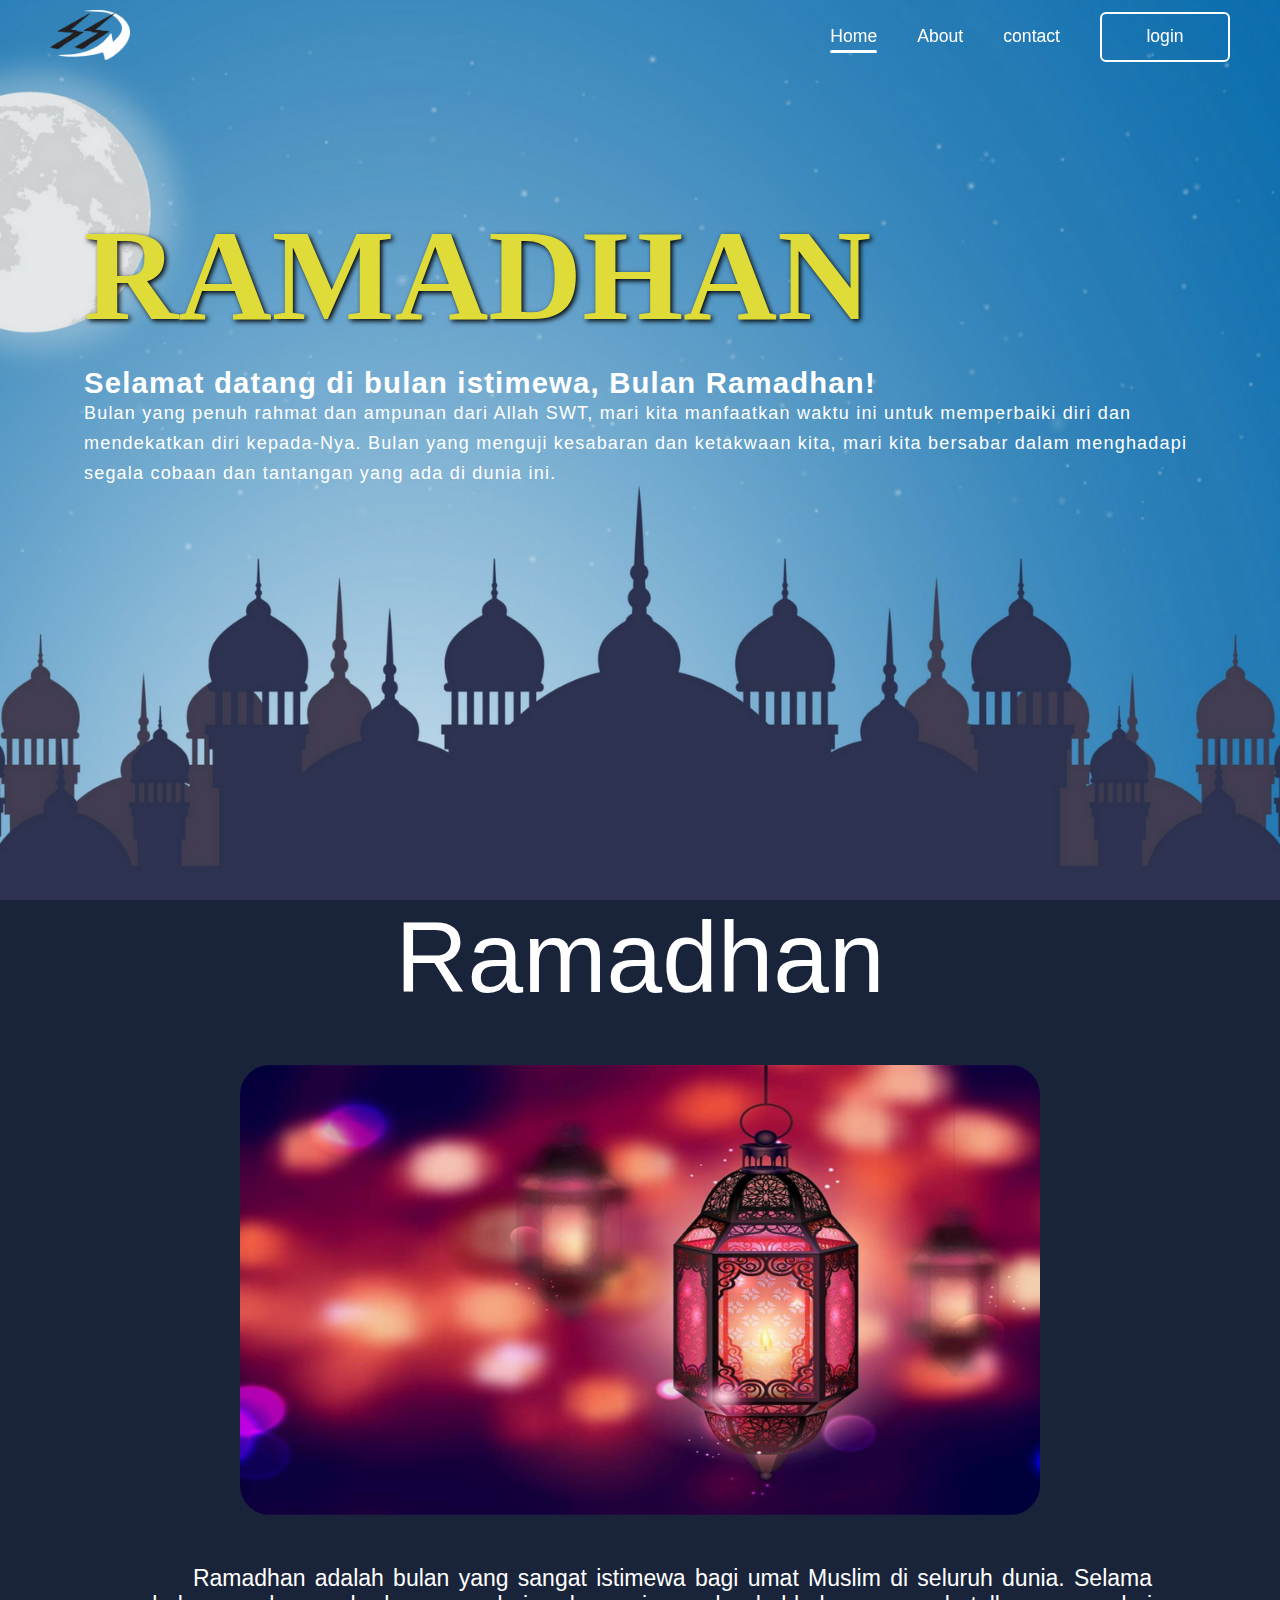
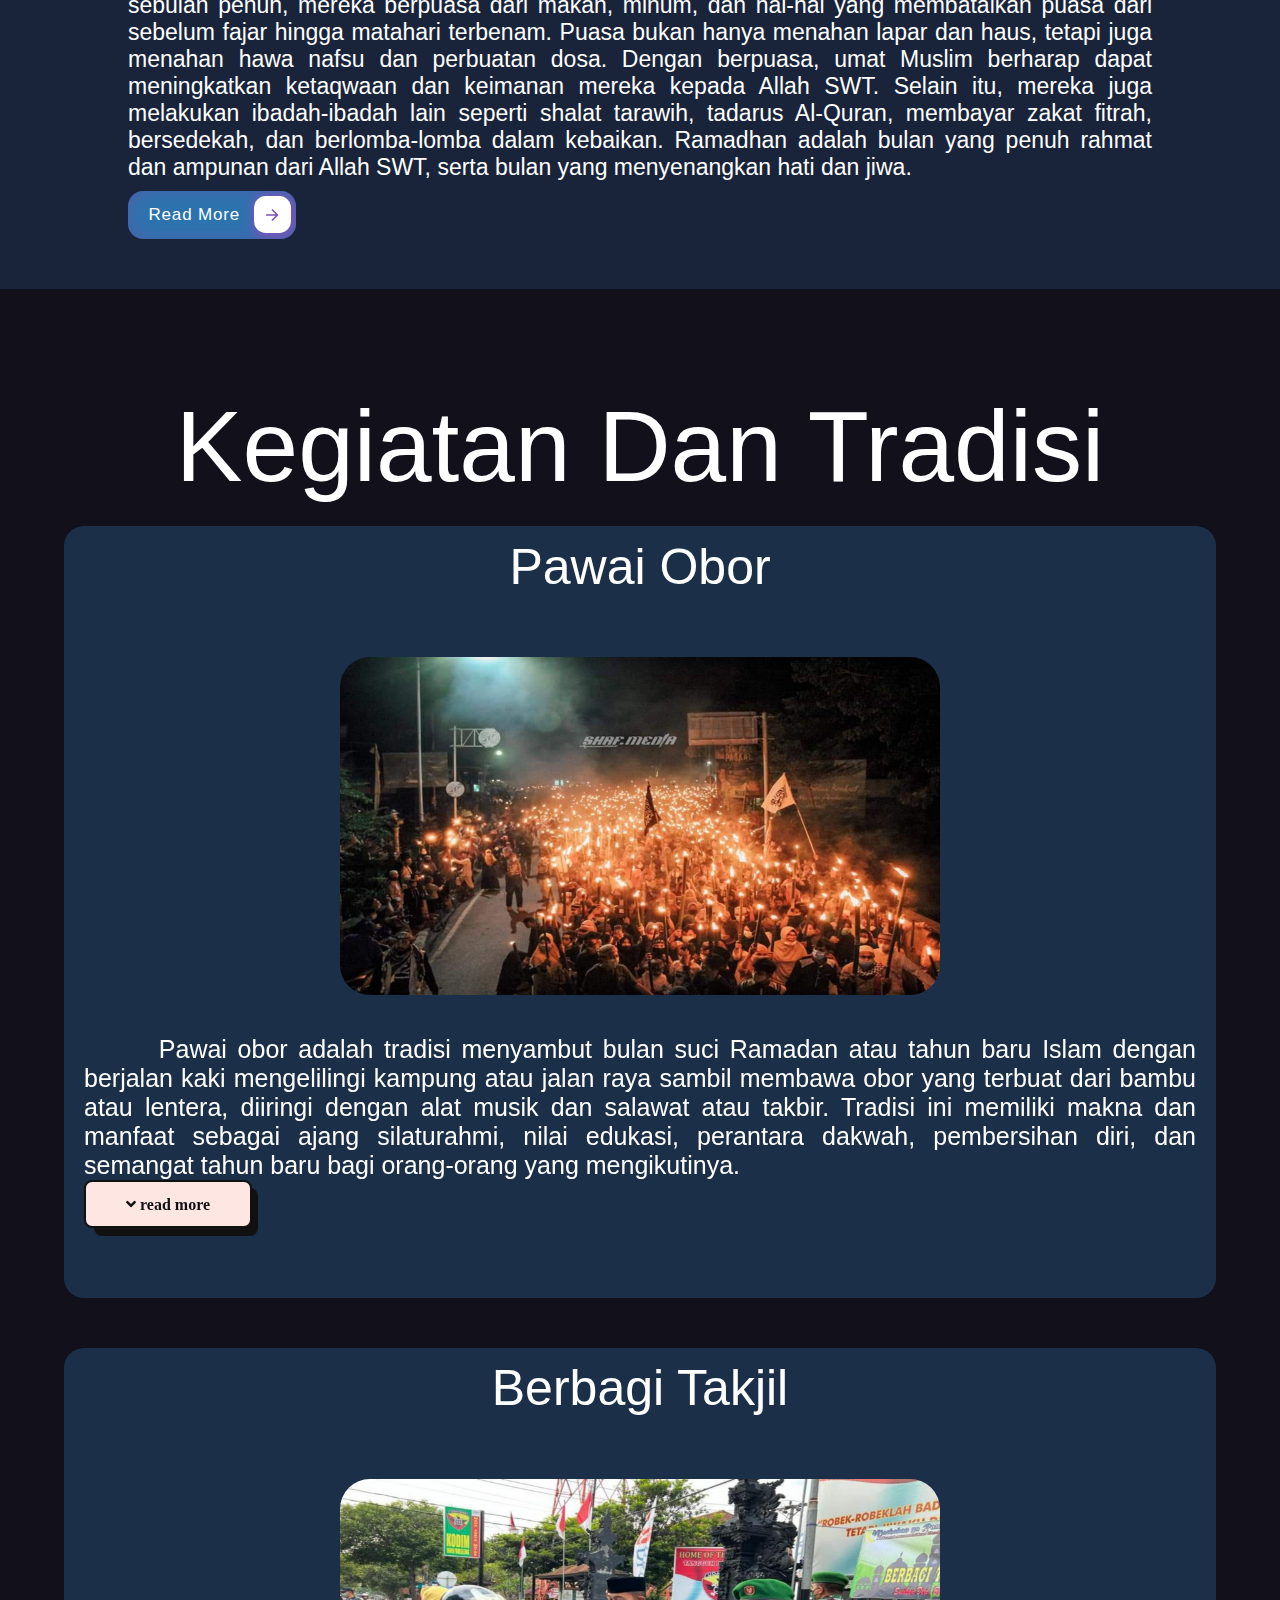
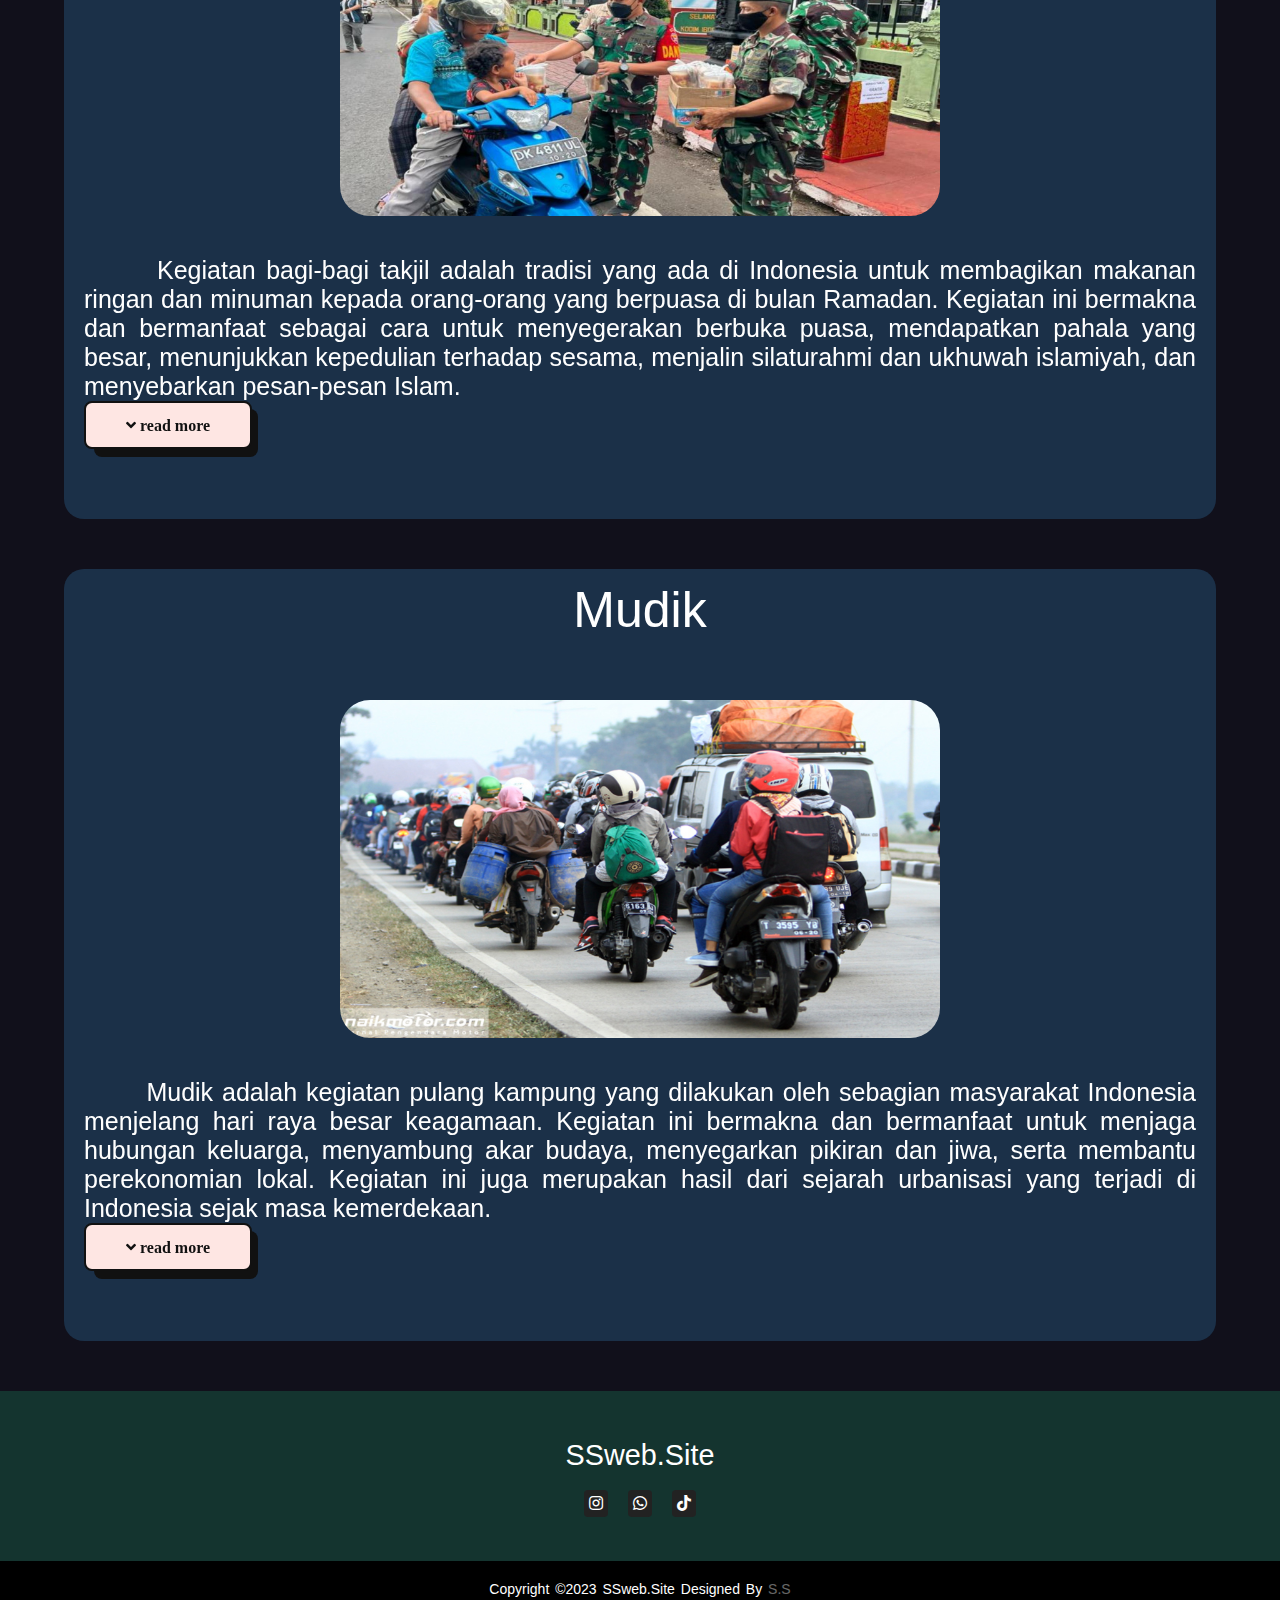
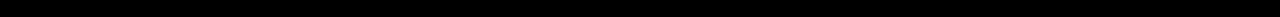
<file: index.html>
<!DOCTYPE html>
<html lang="en">
<head>
  <meta charset="UTF-8">
  <meta http-equiv="X-UA-Compatible" content="IE=edge">
  <meta name="viewport" content="width=device-width, initial-scale=1.0">
  <title>Ramadhan - SSweb</title>
  <link rel="icon" href="asset/image/logo2.ico">
  <!-- <link rel="stylesheet" href="asset/home.css"> -->
  <link rel="stylesheet" href="asset/home copy.css">
  <link rel="stylesheet" href="asset/template.css">
  <link rel="stylesheet" href="asset/nav.css">
  <link rel="stylesheet" href="asset/footer.css">
  <link rel="stylesheet" href="https://cdnjs.cloudflare.com/ajax/libs/font-awesome/5.15.2/css/all.min.css">
  <!-- <script src="asset/js/home.js"></script> -->
</head>
<body>
  <div class="bgimage"> 
    <header class="">
      <div class="logo">
        <img src="asset/image/LOGO SS.png" alt="LogoSSCompany">
      </div>
      <div class="burger">
        <div class="line"></div>
        <div class="line"></div>
        <div class="line"></div>
      </div>
      <nav class="navigation">
        <ul>
          <li>
            <a href="index.html" class="active">Home</a>
          </li>
          <li>
            <a href="about-ramadhan.html">About</a>
          </li>
          <li>
            <a href="contact.html">contact</a>
          </li>
          <li>
            <button class="login" onClick="location.href='login.html'">login</button>
          </li>
        </ul>
      </nav>
    </header>
    <div class="conten">
      <div class="judul" id="home"><h1>RAMADHAN</h1></div>
      <br>
      <div class="penjelasan">
        <h3>Selamat datang di bulan istimewa, Bulan Ramadhan! </h3>
        <p>
          Bulan yang penuh rahmat dan ampunan dari Allah SWT, mari kita manfaatkan waktu ini untuk memperbaiki diri dan mendekatkan diri kepada-Nya.  Bulan yang menguji kesabaran dan ketakwaan kita, mari kita bersabar dalam menghadapi segala cobaan dan tantangan yang ada di dunia ini.
        </p>
      </div>
    </div>
  </div>

  
  
  <div class="body">
    <div class="contener1">
      <div class="judul">Ramadhan</div>
      <div class="isi">
        <div class="bahas">
          <p>
            &nbsp;&nbsp;&nbsp;&nbsp;&nbsp;&nbsp; Ramadhan adalah bulan yang sangat istimewa bagi umat Muslim di seluruh dunia. Selama sebulan penuh, mereka berpuasa dari makan, minum, dan hal-hal yang membatalkan puasa dari sebelum fajar hingga matahari terbenam. Puasa bukan hanya menahan lapar dan haus, tetapi juga menahan hawa nafsu dan perbuatan dosa. Dengan berpuasa, umat Muslim berharap dapat meningkatkan ketaqwaan dan keimanan mereka kepada Allah SWT. Selain itu, mereka juga melakukan ibadah-ibadah lain seperti shalat tarawih, tadarus Al-Quran, membayar zakat fitrah, bersedekah, dan berlomba-lomba dalam kebaikan. Ramadhan adalah bulan yang penuh rahmat dan ampunan dari Allah SWT, serta bulan yang menyenangkan hati dan jiwa.
            <br>
          </p>
          <a href="about-ramadhan.html">
            <button class="cssbuttons-io-button"> Read More
              <div class="icon">
                <svg xmlns="http://www.w3.org/2000/svg" viewBox="0 0 24 24" width="24" height="24"><path fill="none" d="M0 0h24v24H0z"></path><path fill="currentColor" d="M16.172 11l-5.364-5.364 1.414-1.414L20 12l-7.778 7.778-1.414-1.414L16.172 13H4v-2z"></path></svg>
              </div>
            </button>
          </a>
        </div>
        <img src="asset/image/ramadan1.jpg" alt="ramadhan">
      </div>
      <div class="isi-hp">
        <img src="asset/image/ramadan1.jpg" alt="ramadhan">
        <div class="bahas">
          <p>
            &nbsp;&nbsp;&nbsp;&nbsp;&nbsp;&nbsp; Ramadhan adalah bulan yang sangat istimewa bagi umat Muslim di seluruh dunia. Selama sebulan penuh, mereka berpuasa dari makan, minum, dan hal-hal yang membatalkan puasa dari sebelum fajar hingga matahari terbenam. Puasa bukan hanya menahan lapar dan haus, tetapi juga menahan hawa nafsu dan perbuatan dosa. Dengan berpuasa, umat Muslim berharap dapat meningkatkan ketaqwaan dan keimanan mereka kepada Allah SWT. Selain itu, mereka juga melakukan ibadah-ibadah lain seperti shalat tarawih, tadarus Al-Quran, membayar zakat fitrah, bersedekah, dan berlomba-lomba dalam kebaikan. Ramadhan adalah bulan yang penuh rahmat dan ampunan dari Allah SWT, serta bulan yang menyenangkan hati dan jiwa.
            <br >
          </p>
          <a href="about-ramadhan.html">
            <button class="cssbuttons-io-button"> Read More
              <div class="icon">
                <svg xmlns="http://www.w3.org/2000/svg" viewBox="0 0 24 24" width="24" height="24"><path fill="none" d="M0 0h24v24H0z"></path><path fill="currentColor" d="M16.172 11l-5.364-5.364 1.414-1.414L20 12l-7.778 7.778-1.414-1.414L16.172 13H4v-2z"></path></svg>
              </div>
            </button>
          </a>
        </div>
      </div>
    </div>
    <i id="place"></i>
    <div class="contener2" >
      <div class="judul"> Kegiatan Dan Tradisi</div>
      <div class="tm1">     
        <div class="judultm">Pawai Obor</div>
        <div class="bahas less">
          <img src="asset/image/obor1.jpg" alt="Eiffel-Tower">
          <div class="kata">
            <p> &nbsp;&nbsp;&nbsp;&nbsp;&nbsp;&nbsp; Pawai obor adalah tradisi menyambut bulan suci Ramadan atau tahun baru Islam dengan berjalan kaki mengelilingi kampung atau jalan raya sambil membawa obor yang terbuat dari bambu atau lentera, diiringi dengan alat musik dan salawat atau takbir. Tradisi ini memiliki makna dan manfaat sebagai ajang silaturahmi, nilai edukasi, perantara dakwah, pembersihan diri, dan semangat tahun baru bagi orang-orang yang mengikutinya.
            </p>
            <button class="readmore fas fa-angle-down  button-56 "> read more</button>
            <!-- <button class="readless fas fa-angle-up  button-56 "> read less</button> -->
          </div>
        </div>
        <div class="bahas kata-more">
          <img src="asset/image/obor1.jpg" alt="Eiffel-Tower">
          <div class="kata">
            <p>  
              &nbsp;&nbsp;&nbsp;&nbsp;&nbsp; Pawai obor adalah salah satu tradisi yang ada di Indonesia untuk menyambut bulan suci Ramadan atau tahun baru Islam. Tradisi ini sudah ada sejak zaman dahulu dan masih terus dilestarikan hingga sekarang. Pawai obor biasanya dilakukan oleh sekelompok orang yang berjalan kaki mengelilingi kampung atau jalan raya sambil membawa obor yang terbuat dari bambu atau lentera. Obor tersebut dianggap sebagai simbol cahaya yang menerangi jalan dan membersihkan hati dari dosa dan noda.
            </p>
            <p>
              &nbsp;&nbsp;&nbsp;&nbsp;&nbsp; Pawai obor juga diiringi dengan alat musik seperti gendang atau rebana dan salawat atau takbir sebagai ungkapan rasa syukur dan kegembiraan. Salawat adalah pujian kepada Nabi Muhammad SAW, sedangkan takbir adalah pengakuan bahwa Allah SWT adalah Tuhan yang Maha Besar. Dengan mengucapkan salawat dan takbir, orang-orang dapat mendekatkan diri kepada Allah SWT dan Nabi Muhammad SAW serta memohon keberkahan dan ampunan-Nya.
            </p>
            <p>
              &nbsp;&nbsp;&nbsp;&nbsp;&nbsp; Pawai obor memiliki banyak makna dan manfaat bagi orang-orang yang mengikutinya. Salah satunya adalah sebagai ajang silaturahmi, dimana banyak orang dalam satu kampung, kampung ke kampung, atau kampung ke kota dapat bertemu dan bersilaturahmi dalam agenda tersebut. Silaturahmi adalah menjalin hubungan baik dengan sesama manusia, terutama dengan keluarga, tetangga, saudara seiman, dan seluruh makhluk. Dengan bersilaturahmi, orang-orang dapat saling mengenal, menghormati, membantu, dan menyayangi satu sama lain.
            </p>
            <p>
              &nbsp;&nbsp;&nbsp;&nbsp;&nbsp; Selain itu, pawai obor juga memiliki nilai edukasi, terutama bagi anak-anak. Dengan mengikuti pawai obor, anak-anak dapat belajar tentang Islam dan tradisinya yang indah. Mereka dapat melihat bagaimana orang-orang beribadah kepada Allah SWT dengan cara yang menyenangkan dan menarik. Mereka juga dapat mendengar ceramah atau pengajian dari para ulama atau ustadz yang memberikan ilmu agama dan motivasi. Dengan demikian, anak-anak dapat meningkatkan pengetahuan dan ketaqwaan mereka kepada Allah SWT.
            </p>
            <p>
              &nbsp;&nbsp;&nbsp;&nbsp;&nbsp; Terakhir, pawai obor juga menumbuhkan semangat tahun baru bagi orang-orang yang mengikutinya. Dengan menyambut bulan suci Ramadan atau tahun baru Islam dengan penuh antusiasme dan harapan, orang-orang dapat merasakan momen pergantian tahun yang spesial. Mereka dapat bersyukur atas nikmat-nikmat yang Allah SWT berikan kepada mereka di tahun sebelumnya dan berdoa agar kehidupan mereka akan semakin baik di tahun mendatang. Mereka juga dapat memperbaiki diri dari segala kesalahan dan kekurangan yang mereka lakukan di tahun sebelumnya dan berusaha untuk menjadi lebih baik di tahun mendatang.
            </p>
            <button class="readless fas fa-angle-up  button-56 "> read less</button>
          </div>
        </div>
      </div>
      <div class="tm1">     
        <div class="judultm">Berbagi Takjil</div>
        <div class="bahas less1 laptop">
          <div class="kata">
            <p> &nbsp;&nbsp;&nbsp;&nbsp;&nbsp;&nbsp; Kegiatan bagi-bagi takjil adalah tradisi yang ada di Indonesia untuk membagikan makanan ringan dan minuman kepada orang-orang yang berpuasa di bulan Ramadan. Kegiatan ini bermakna dan bermanfaat sebagai cara untuk menyegerakan berbuka puasa, mendapatkan pahala yang besar, menunjukkan kepedulian terhadap sesama, menjalin silaturahmi dan ukhuwah islamiyah, dan menyebarkan pesan-pesan Islam.
            </p>
            <button class="readmore1 fas fa-angle-down  button-56 "> read more</button>
            <!-- <button class="readless fas fa-angle-up  button-56 "> read less</button> -->
          </div>
          <img src="asset/image/takjil.jpg" alt="Eiffel-Tower">
        </div>
        <div class="bahas less3 hp">
          <img src="asset/image/takjil.jpg" alt="Eiffel-Tower">
          <div class="kata ">
            <p> &nbsp;&nbsp;&nbsp;&nbsp;&nbsp;&nbsp; Kegiatan bagi-bagi takjil adalah tradisi yang ada di Indonesia untuk membagikan makanan ringan dan minuman kepada orang-orang yang berpuasa di bulan Ramadan. Kegiatan ini bermakna dan bermanfaat sebagai cara untuk menyegerakan berbuka puasa, mendapatkan pahala yang besar, menunjukkan kepedulian terhadap sesama, menjalin silaturahmi dan ukhuwah islamiyah, dan menyebarkan pesan-pesan Islam.
            </p>
            <button class="readmore3 fas fa-angle-down  button-56 "> read more</button>
            <!-- <button class="readless fas fa-angle-up  button-56 "> read less</button> -->
          </div>
        </div>
        <div class="bahas kata-more1">
          <img src="asset/image/takjil.jpg" alt="Eiffel-Tower">
          <div class="kata">
            <p>  
              &nbsp;&nbsp;&nbsp;&nbsp;&nbsp; Kegiatan bagi-bagi takjil adalah salah satu tradisi yang ada di Indonesia untuk membagikan makanan ringan dan minuman kepada orang-orang yang berpuasa di bulan Ramadan. Kegiatan ini biasanya dilakukan di masjid, mushola, jalan raya, atau tempat-tempat lain yang ramai dikunjungi oleh orang-orang yang berpuasa. Kegiatan ini bermula dari arti kata takjil yang berarti mempercepat dalam berbuka puasa, sesuai dengan sunnah Rasulullah SAW yang menyegerakan berbuka puasa ketika adzan maghrib berkumandang.
            </p>
            <p>
              &nbsp;&nbsp;&nbsp;&nbsp;&nbsp; Kegiatan bagi-bagi takjil memiliki banyak makna dan manfaat bagi orang-orang yang melakukannya maupun yang menerimanya. Salah satu makna dan manfaatnya adalah mendapatkan pahala yang besar, sesuai dengan hadits Rasulullah SAW yang menyatakan bahwa barangsiapa memberi buka puasa bagi orang yang berpuasa, maka ia mendapatkan pahala seperti orang yang berpuasa, tanpa mengurangi pahala orang yang berpuasa sedikit pun. Hal ini menunjukkan bahwa Islam adalah agama yang menghargai dan menghormati orang-orang yang beribadah kepada Allah SWT.
            </p>
            <p>
              &nbsp;&nbsp;&nbsp;&nbsp;&nbsp; Selain itu, kegiatan bagi-bagi takjil juga menunjukkan kepedulian terhadap sesama, terutama kepada orang-orang yang kekurangan atau membutuhkan. Dengan membagikan takjil, orang-orang dapat menyalurkan rasa empati dan kasih sayang kepada sesama manusia, terlepas dari agama, suku, atau golongan mereka. Hal ini dapat membantu orang-orang yang berpuasa untuk merasakan kehangatan dan kenyamanan saat berbuka puasa. Hal ini juga dapat meringankan beban mereka yang tidak mampu untuk membeli makanan atau minuman untuk berbuka puasa.
            </p>
            <p>
              &nbsp;&nbsp;&nbsp;&nbsp;&nbsp; Selanjutnya, kegiatan bagi-bagi takjil juga menjalin silaturahmi dan ukhuwah islamiyah, yaitu hubungan baik antara sesama muslim. Dengan membagikan takjil, orang-orang dapat saling mengenal, menghormati, dan menyapa satu sama lain. Hal ini dapat meningkatkan rasa persaudaraan dan kebersamaan di antara umat Islam. Hal ini juga dapat menumbuhkan rasa toleransi dan kerukunan antara umat beragama. Dengan demikian, kegiatan bagi-bagi takjil dapat menjadi sarana untuk menyebarkan pesan-pesan Islam, yaitu ajaran-ajaran yang berasal dari Allah SWT dan Rasulullah SAW.
            </p>
            <button class="readless1 fas fa-angle-up  button-56  fas1"> read less</button>
          </div>
        </div>
      </div>
      <div class="tm1">     
        <div class="judultm">Mudik</div>
        <div class="bahas less2">
          <img src="asset/image/Mudik.jpg" alt="Eiffel-Tower">
          <div class="kata">
            <p> &nbsp;&nbsp;&nbsp;&nbsp;&nbsp;&nbsp; Mudik adalah kegiatan pulang kampung yang dilakukan oleh sebagian masyarakat Indonesia menjelang hari raya besar keagamaan. Kegiatan ini bermakna dan bermanfaat untuk menjaga hubungan keluarga, menyambung akar budaya, menyegarkan pikiran dan jiwa, serta membantu perekonomian lokal. Kegiatan ini juga merupakan hasil dari sejarah urbanisasi yang terjadi di Indonesia sejak masa kemerdekaan.
            </p>
            <button class="readmore2 fas fa-angle-down  button-56"> read more</button>
            <!-- <button class="readless fas fa-angle-up  button-56 "> read less</button> -->
          </div>
        </div>
        <div class="bahas kata-more2">
          <img src="asset/image/Mudik.jpg" alt="Eiffel-Tower">
          <div class="kata">
            <p>  
              &nbsp;&nbsp;&nbsp;&nbsp;&nbsp; Kegiatan mudik adalah kegiatan yang dilakukan oleh sebagian masyarakat Indonesia yang tinggal di kota atau di luar kampung halamannya untuk pulang ke kampung halaman. Kegiatan ini biasanya dilakukan menjelang hari raya besar keagamaan, seperti Idul Fitri, Idul Adha, Natal, atau Tahun Baru. Kegiatan ini bermula dari sejarah urbanisasi yang terjadi di Indonesia sejak masa kemerdekaan, di mana banyak orang dari berbagai daerah mengadu nasib ke kota untuk mencari pekerjaan dan penghidupan yang lebih baik. Lalu, ada saatnya para perantau tersebut kembali ke kampung halamannya untuk melepas rindu dengan keluarga dan sanak saudara. Kegiatan itu disebut dengan mudik.
            </p>
            <p>
              &nbsp;&nbsp;&nbsp;&nbsp;&nbsp; Kegiatan mudik memiliki banyak makna dan manfaat bagi orang-orang yang melakukannya maupun yang menerimanya. Salah satu makna dan manfaatnya adalah menjaga hubungan keluarga, yaitu dengan bertemu dan bersilaturahmi dengan keluarga dan sanak saudara yang jarang ditemui. Hal ini dapat meningkatkan rasa kasih sayang dan keharmonisan di antara anggota keluarga. Selain itu, mudik juga dapat menjadi sarana untuk mempererat tali silaturahmi dengan tetangga, teman, atau masyarakat setempat.
            </p>
            <p>
              &nbsp;&nbsp;&nbsp;&nbsp;&nbsp; Selain itu, kegiatan mudik juga menyambung akar budaya, yaitu dengan mengenal dan menghormati asal-usul dan tradisi yang ada di kampung halaman. Hal ini dapat memperkaya pengetahuan dan wawasan tentang budaya lokal dan nasional. Dengan mudik, orang-orang dapat belajar tentang sejarah, adat istiadat, bahasa daerah, seni budaya, kuliner, atau tempat-tempat wisata yang ada di kampung halaman. Hal ini juga dapat menumbuhkan rasa cinta tanah air dan kebanggaan sebagai warga negara Indonesia.
            </p>
            <p>
              &nbsp;&nbsp;&nbsp;&nbsp;&nbsp; Selanjutnya, kegiatan mudik juga menyegarkan pikiran dan jiwa, yaitu dengan menikmati suasana dan pemandangan yang berbeda dari kota. Hal ini dapat mengurangi stres dan kepenatan akibat rutinitas pekerjaan atau perkuliahan. Dengan mudik, orang-orang dapat merasakan udara segar, hijau pepohonan, birunya langit dan laut, atau indahnya gunung dan sawah. Hal ini juga dapat memberikan kesempatan untuk beristirahat, bersantai, bermain, atau berolahraga bersama keluarga dan teman-teman.
            </p>
            <p>
              &nbsp;&nbsp;&nbsp;&nbsp;&nbsp; Terakhir, kegiatan mudik juga membantu perekonomian lokal, yaitu dengan mengeluarkan uang untuk transportasi, akomodasi, makanan, oleh-oleh, atau sumbangan. Hal ini dapat meningkatkan pendapatan dan kesejahteraan masyarakat lokal. Dengan mudik, orang-orang dapat mendukung usaha-usaha mikro, kecil, dan menengah yang ada di kampung halaman. Hal ini juga dapat memberikan kontribusi bagi pembangunan infrastruktur dan fasilitas umum yang ada di kampung halaman.
            </p>
            <button class="readless2 fas fa-angle-up  button-56 fas2 "> read less</button>
          </div>
        </div>
      </div>
      <!-- <div class="isi">
        <div class="tm1"> 
          <div class="card">
            <div class="card__image">
              <img src="asset/image/Eiffel-Tower-1.jpg" alt="Eiffel-Tower">
            </div>
            <div class="card__content ">
              <p class="card__title">Menara Eiffel</p>
              <p class="card__text">Salah satu simbol kota Paris yang paling terkenal dan populer di dunia.</p>
              <a class="card__button" href="menaraeiffel.html">Read More</a>
            </div>
          </div>
          <div class="card">
            <div class="card__image">
              <img src="asset/image/Louvre-Museum.jpeg" alt="Eiffel-Tower">
            </div>
            <div class="card__content ">
              <p class="card__title">Louvre Museum</p>
              <p class="card__text">Museum seni terbesar dan terkenal di dunia.</p>
              <a class="card__button" href="lauvremuseum.html">Read More</a>
            </div>
          </div>
          <div class="card">
            <div class="card__image">
              <img src="asset/image/Jardin-des-Tuileries_2018.jpg" alt="Eiffel-Tower">
            </div>
            <div class="card__content ">
              <p class="card__title">Jardin des Tuileries</p>
              <p class="card__text">taman publik yang indah dan nyaman di tengah kota Paris. </p>
              <a class="card__button" href="jardindesTuileries.html">Read More</a>
            </div>
          </div>
          <div class="card">
            <div class="card__image">
              <img src="asset/image/Champs-Elysées.jpeg" alt="Eiffel-Tower">
            </div>
            <div class="card__content ">
              <p class="card__title">Champs Elysées</p>
              <p class="card__text">Jalan utama di Paris yang dipenuhi dengan toko-toko mewah, restoran, dan kafe. </p>
              <a class="card__button" href="champsElysées.html">Read More</a>
            </div>
          </div>
          
        </div>
      </div> -->
      <div class="footer">
        <div class="footer-content">
            <h3>SSweb.site</h3>
            <ul class="socials">
                <li><a class="social-media-icon" href="https://www.instagram.com/sandya_cx/"><span class="fab fa-instagram"></span></a></li>
                <li><a class="social-media-icon" href="https://wa.me/+62087780337203?"><span class="fab fa-whatsapp"></span></a></li>
                <li><a class="social-media-icon" href="http://tiktok.com/@xxlsets"><span class="fab fa-tiktok"></span></a></li>
                
            </ul>
        </div>
        <div class="footer-bottom">
            <p>copyright &copy;2023 SSweb.site designed by <span>S.S</span></p>
        </div>        
      </div>
    </div>
  </div>
    <script src="asset/js/home.js"></script>
    <script src="asset/js/home2.js"></script>
    <script src="asset/js/home3.js"></script>
    <script src="asset/js/home1.js"></script>
</body>
</html>
</file>
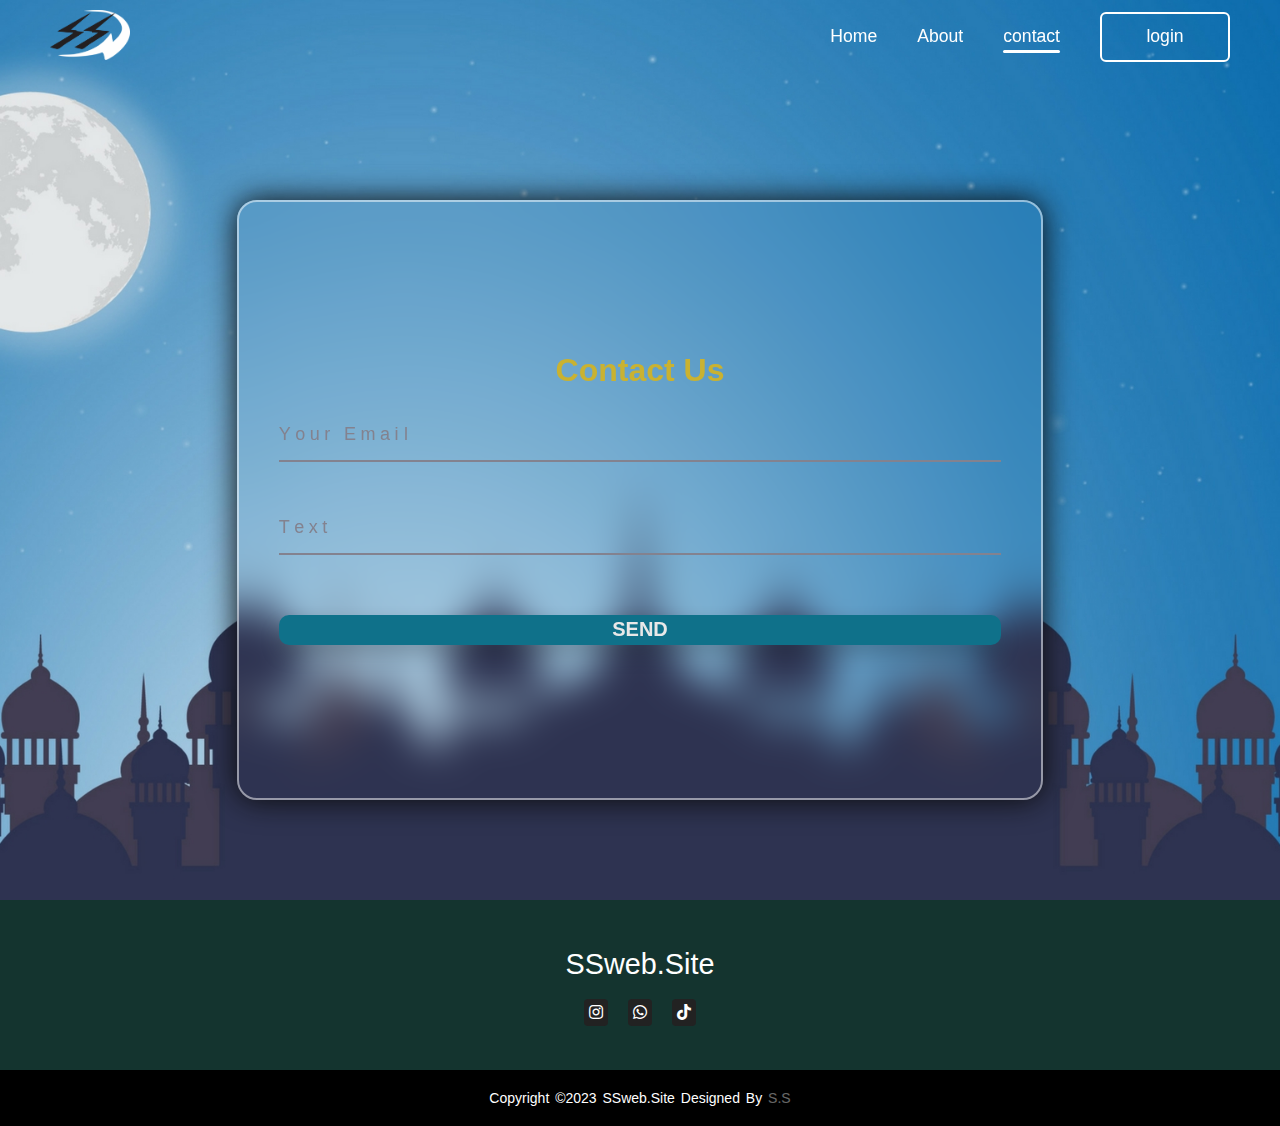
<file: contact.html>
<!DOCTYPE html>
<html lang="en">
    <head>
        <meta charset="UTF-8">
        <meta http-equiv="X-UA-Compatible" content="IE=edge">
        <meta name="viewport" content="width=device-width, initial-scale=1.0">
        <title>Contact - SSweb</title>
        <link rel="icon" href="asset/image/logo2.ico">
        <link rel="stylesheet" href="asset/contact.css">
        <link rel="stylesheet" href="asset/template.css">
        <link rel="stylesheet" href="asset/home.css">
        <link rel="stylesheet" href="asset/nav.css">
        <link rel="stylesheet" href="asset/footer.css">
        <link rel="stylesheet" href="https://cdnjs.cloudflare.com/ajax/libs/font-awesome/5.15.2/css/all.min.css">
        <!-- <script src="asset/js/home.js"></script> -->
    </head>
    <body>
        <div class="bgimage"> 
          <header class="">
            <div class="logo">
              <img src="asset/image/LOGO SS.png" alt="LogoSSCompany">
            </div>
            <div class="burger">
              <div class="line"></div>
              <div class="line"></div>
              <div class="line"></div>
            </div>
            <nav class="navigation">
              <ul>
                <li>
                  <a href="index.html">Home</a>
                </li>
                <li>
                  <a href="about-ramadhan.html">About</a>
                </li>
                <li>
                  <a href="contact.html" class="active">contact</a>
                </li>
                <li>
                  <button class="login" onClick="location.href='login.html'">login</button>
                </li>
              </ul>
            </nav>
          </header>
          <div class="conten">
            <div class="wraper">
                <div class="form-box login">
                  <h2>Contact Us</h2>
                  <form action="#">
                    <div class="form-control">
                      <input type="email" required="">
                      <label>
                        <span style="transition-delay:0ms">Y</span>
                        <span style="transition-delay:50ms">o</span>
                        <span style="transition-delay:100ms">u</span>
                        <span style="transition-delay:150ms">r</span>
                        <span style="transition-delay:200ms"></span>
                        <span style="transition-delay:250ms">E</span>
                        <span style="transition-delay:300ms">m</span>
                        <span style="transition-delay:350ms">a</span>
                        <span style="transition-delay:400ms">i</span>
                        <span style="transition-delay:450ms">l</span>
                      </label>
                    </div>
                    <div class="form-control">
                      <input type="text" required="">
                      <label>
                        <span style="transition-delay:0ms">T</span>
                        <span style="transition-delay:50ms">e</span>
                        <span style="transition-delay:100ms">x</span>
                        <span style="transition-delay:150ms">t</span>
                      </label>
                    </div>
                    <!-- <div class="remember">
                      <div class="container">
                        <input type="checkbox" id="cbx" style="display: none;">
                        <label for="cbx" class="check">
                           <svg width="18px" height="18px" viewBox="0 0 18 18">
                            <path d="M1,9 L1,3.5 C1,2 2,1 3.5,1 L14.5,1 C16,1 17,2 17,3.5 L17,14.5 C17,16 16,17 14.5,17 L3.5,17 C2,17 1,16 1,14.5 L1,9 Z"></path>
                            <polyline points="1 9 7 14 15 4"></polyline>
                          </svg>
                          Remember Me
                        </label>
                      </div>
                    </div> -->
                    <button type="submit" class="button" >
                      <span class="span">Send</span>
                      <span class="span">Thank You!</span>
                    </button>
                  </form>
                </div>
            </div>
          </div>
          <div class="footer">
            <div class="footer-content">
                <h3>SSweb.site</h3>
                <ul class="socials">
                    <li><a class="social-media-icon" href="https://www.instagram.com/sandya_cx/"><span class="fab fa-instagram"></span></a></li>
                    <li><a class="social-media-icon" href="https://wa.me/+62087780337203?"><span class="fab fa-whatsapp"></span></a></li>
                    <li><a class="social-media-icon" href="http://tiktok.com/@xxlsets"><span class="fab fa-tiktok"></span></a></li>
                    
                </ul>
            </div>
            <div class="footer-bottom">
                <p>copyright &copy;2023 SSweb.site designed by <span>S.S</span></p>
            </div>        
          </div>
        </div>
        <script src="asset/js/home.js"></script>
    </body>
</html>
</file>
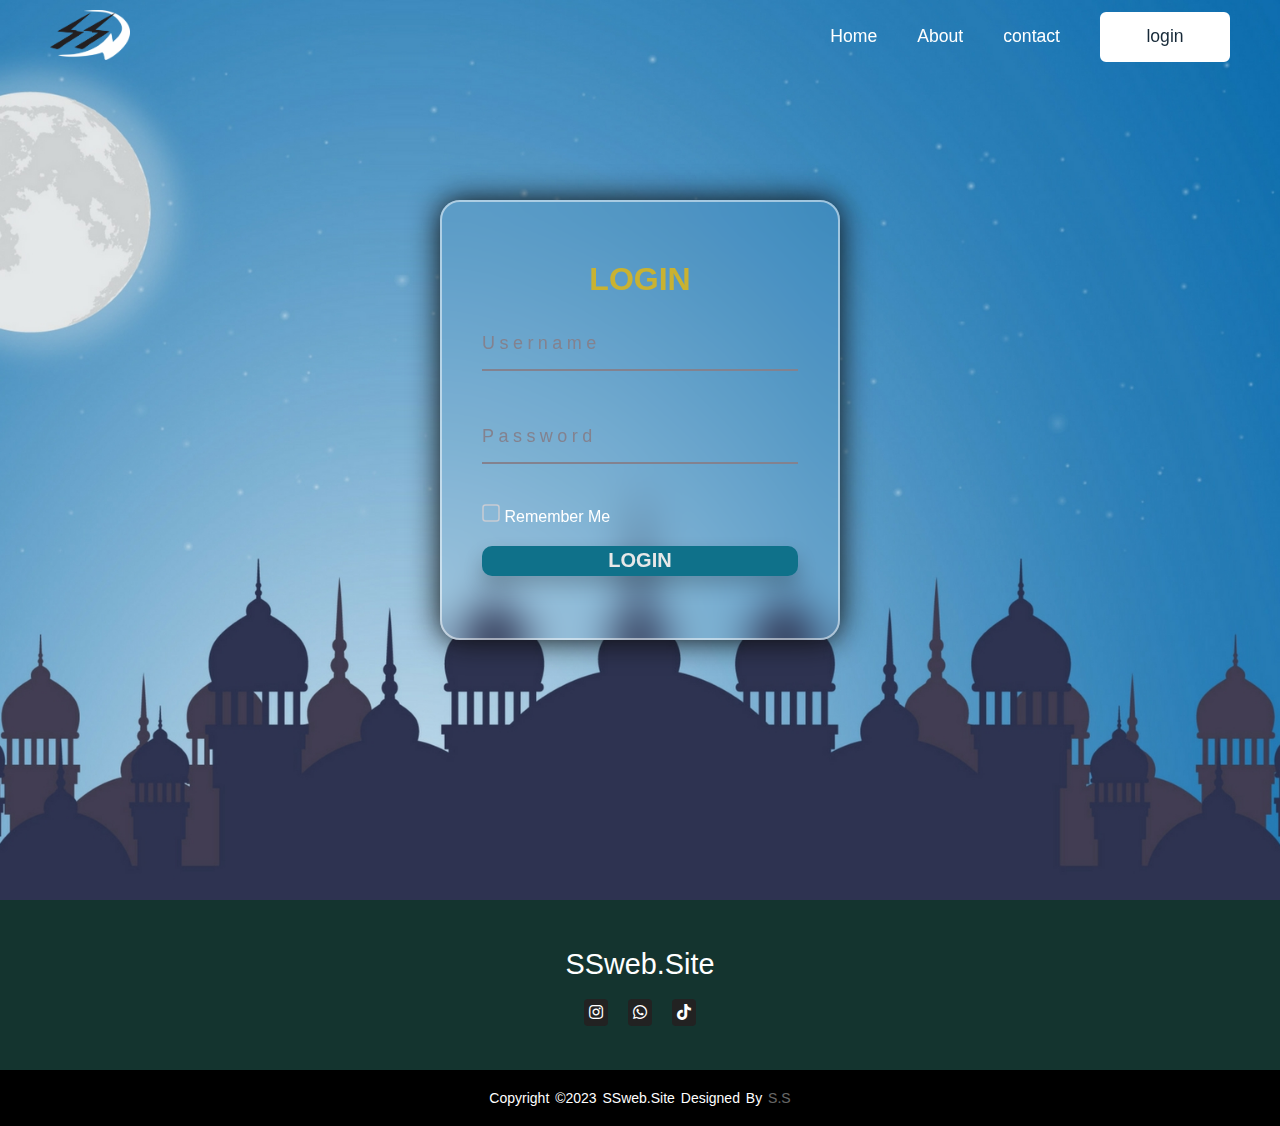
<file: login.html>
<!DOCTYPE html>
<html lang="en">
    <head>
        <meta charset="UTF-8">
        <meta http-equiv="X-UA-Compatible" content="IE=edge">
        <meta name="viewport" content="width=device-width, initial-scale=1.0">
        <title>Login - SSweb</title>
        <link rel="icon" href="asset/image/logo2.ico">
        <link rel="stylesheet" href="asset/login.css">
        <link rel="stylesheet" href="asset/template.css">
        <link rel="stylesheet" href="asset/home.css">
        <link rel="stylesheet" href="asset/nav.css">
        <link rel="stylesheet" href="asset/footer.css">
        <link rel="stylesheet" href="https://cdnjs.cloudflare.com/ajax/libs/font-awesome/5.15.2/css/all.min.css">
        <!-- <script src="asset/js/home.js"></script> -->
    </head>
    <body>
        <div class="bgimage"> 
          <header class="">
            <div class="logo">
              <img src="asset/image/LOGO SS.png" alt="LogoSSCompany">
            </div>
            <div class="burger">
              <div class="line"></div>
              <div class="line"></div>
              <div class="line"></div>
            </div>
            <nav class="navigation">
              <ul>
                <li>
                  <a href="index.html">Home</a>
                </li>
                <li>
                  <a href="about-ramadhan.html">About</a>
                </li>
                <li>
                  <a href="contact.html">contact</a>
                </li>
                <li>
                  <button class="login active">login</button>
                </li>
              </ul>
            </nav>
          </header>
          <div class="conten">
            <div class="wraper">
              <div class="form-box login">
                <h2>LOGIN</h2>
                <form action="#">
                  <div class="form-control">
                    <input type="text" required="">
                    <label>
                      <span style="transition-delay:0ms">U</span>
                      <span style="transition-delay:50ms">s</span>
                      <span style="transition-delay:100ms">e</span>
                      <span style="transition-delay:150ms">r</span>
                      <span style="transition-delay:200ms">n</span>
                      <span style="transition-delay:250ms">a</span>
                      <span style="transition-delay:300ms">m</span>
                      <span style="transition-delay:350ms">e</span>
                    </label>
                  </div>
                  <div class="form-control">
                    <input type="password" required="">
                    <label>
                      <span style="transition-delay:0ms">P</span>
                      <span style="transition-delay:50ms">a</span>
                      <span style="transition-delay:100ms">s</span>
                      <span style="transition-delay:150ms">s</span>
                      <span style="transition-delay:200ms">w</span>
                      <span style="transition-delay:250ms">o</span>
                      <span style="transition-delay:300ms">r</span>
                      <span style="transition-delay:350ms">d</span>
                    </label>
                  </div>
                  <div class="remember">
                    <div class="container">
                      <input type="checkbox" id="cbx" style="display: none;">
                      <label for="cbx" class="check">
                          <svg width="18px" height="18px" viewBox="0 0 18 18">
                          <path d="M1,9 L1,3.5 C1,2 2,1 3.5,1 L14.5,1 C16,1 17,2 17,3.5 L17,14.5 C17,16 16,17 14.5,17 L3.5,17 C2,17 1,16 1,14.5 L1,9 Z"></path>
                          <polyline points="1 9 7 14 15 4"></polyline>
                        </svg>
                        Remember Me
                      </label>
                    </div>
                  </div>
                  <button type="submit" class="button" >
                    <span class="span">Login</span>
                    <span class="span">Hello!</span>
                  </button>
                </form>
              </div>
            </div>
          </div>
          <div class="footer">
            <div class="footer-content">
                <h3>SSweb.site</h3>
                <ul class="socials">
                    <li><a class="social-media-icon" href="https://www.instagram.com/sandya_cx/"><span class="fab fa-instagram"></span></a></li>
                    <li><a class="social-media-icon" href="https://wa.me/+62087780337203?"><span class="fab fa-whatsapp"></span></a></li>
                    <li><a class="social-media-icon" href="http://tiktok.com/@xxlsets"><span class="fab fa-tiktok"></span></a></li>
                    
                </ul>
            </div>
            <div class="footer-bottom">
                <p>copyright &copy;2023 SSweb.site designed by <span>S.S</span></p>
            </div>        
          </div>
        </div>
        <script src="asset/js/home.js"></script>
    </body>
</html>
</file>
<file: asset/home.css>
body{
    background: #31303f;
    
}
.conten{
    width: 90%;
    height: 100vh;
    border-radius: 5px 100px 5px;
    padding-top: 200px;
    position: relative;
    margin: auto;
    /* color: #fff; */
    /* background: rgba(255, 255, 255, 0.712) */
    /* align-items: center; */
    
}
.conten .penjelasan{
    /* backdrop-filter: blur(20px); */

    color: #fff;
    padding-left: 20px;
    padding-bottom: 25px;
    font-family: arial;
    font-size: 25px;
    letter-spacing: 1.2px;
    line-height: 30px;
    margin-bottom: 9%;
    width: 1200px;
}
.penjelasan p{
    font-size: 18px;
}
.conten .judul {
    font-size: 65px;
    padding-left: 20px;
    padding-top: ;
    letter-spacing: 20%;
    color: #dfdc3a;
    margin-left: auto;
    margin-right: auto;
    text-align: left;
    text-shadow: 2px 2px 5px rgb(0, 0, 0)

    
}
.conten .judul h1{
    font-family: 'Times New Roman';

}
/* .navigation-scorlled{

} */
.bgimage{
    /* position: relative; */
    width: 100%;
    height: 100vh;
    background: url(image/ramadan-bg.jpg) no-repeat;
    background-size:cover  ;
    background-position: center;
    background-attachment: fixed;
}
.bgimage1{
    /* position: relative; */
    width: 100%;
    height: 100vh;
    background: url(image/Paris.jpeg) no-repeat;
    background-size:cover  ;
    background-position: center;
    background-attachment: fixed;
}
.contener1{
    margin: auto;
    background: #19243b;
    color: #fff;
    width: 100%;
    height: auto;
    padding-bottom: 50px;
}
.contener2{
    /* background: #19243b; */
    margin: auto;
    color: #fff;
    width: 100%;
    height: 50vh;
}

.contener1 .judul{
    font-size: 100px;
    text-align: center;
    padding-bottom: 1%;
}
.contener2 .judul{
    margin-top: 100px;
    font-size: 100px;
    text-align: center;
    padding-bottom: 1%;
}
.contener1 .isi{
    display: grid;
    grid-template-columns: auto 40%;
    margin: auto;
    font-size: 25px;
    text-align: justify;
    width: 80%;
}
.contener1 .isi img{
    /* width: 200px; */
    border-radius: 30px;
    margin: auto;
    justify-self: center;
    display: block;
    width: 500px;
    transition: 0.5s all;
}
.contener1 .isi-hp{
    display: none;
}
.tm1{
    align-items: center;
    display: grid;
    grid-template-columns: 50% 50% ;
    /* padding-top: 5px; */
    width: 80%;
    margin-bottom: 50px;
    margin-left: auto;
    margin-right: auto;
    background: #1b304800;
    border-radius: 20px;
    backdrop-filter: blur(20px);
}
.tm1 .judultm{
    padding-top: 1%;
    margin-top: 10px;
    font-size: 50px;
    text-align: center;
    padding-bottom: 1%;
}
.tm1 .bahas img{
    border-radius: 30px;
    margin: auto;
    justify-self: center;
    display: block;
    width: 500px;
    transition: 0.5s all;
}
.tm1 .bahas{
    display: grid;
    grid-template-columns: 40% auto;
    font-size: 25px;
    text-align: justify;
    padding-bottom: 70px;
    padding-top: 50px;
}

.body a {
    text-decoration: none;
}
.bahas .kata{
  margin-right: 20px;
}


.button-67 {
    margin-right: 20px;
    margin-top: 10px;
    height: 10px;
  align-items: center;
  background: #f5f5fa;
  border: 0;
  border-radius: 8px;
  box-shadow: -3px -3px 10px 0 #19243b,3px 3px 10px 0 #16991d;
  box-sizing: border-box;
  color: #2a1f62;
  cursor: pointer;
  display: flex;
  font-family: "Cascadia Code",Consolas,Monaco,"Andale Mono","Ubuntu Mono",monospace;
  font-size: 1rem;
  justify-content: center;
  line-height: 1.5rem;
  padding: 15px;
  position: relative;
  text-align: left;
  transition: .2s;
  user-select: none;
  -webkit-user-select: none;
  touch-action: manipulation;
  white-space: pre;
  width: max-content;
  word-break: normal;
  word-spacing: normal;
  padding: 24px;

}

.button-67:hover {
  background: #f8f8ff;
  box-shadow: -10px -10px 20px 0 #fff, 10px 10px 20px 0 #16991d;
}

/* @media (min-width: 768px) {
  .button-67 {
    padding: 24px;
  }
} */

@media only screen and  (max-width: 1700px){
    /* .contener1{
        height: 700px;
        justify-items: center;
    } */
    .contener1 .isi img{
        width: 450px;
        margin-bottom: 150px;
    }
}
@media only screen and  (max-width: 1600px){
    .tm1 .bahas img{
        width: 450px;
        transition: 0.5s all;
    }
}
@media only screen and  (max-width: 1450px){
    .contener1 .isi{
        transition: 0.5s all;
        display: grid;
        grid-template-columns: auto 37%;
        margin: auto;
        font-size: 25px;
        text-align: justify;
        width: 90%;
    }
    .contener1 .isi img{
        transition: 0.5s all;
        width: 450px;
        margin-bottom: 150px;
    }
    .tm1{
        transition: 0.5s all;
        width: 90%;
    }
}

@media only screen and  (max-width: 1290px){
    .conten .penjelasan{
        transition: 0.5s all;
        width: 100%;
        
    }
    /* .contener1{
        height: 1100px;
    } */
    .contener1 .isi{
        transition: 0.5s all;
        display: none;
    }
    .contener1 .isi-hp{
        transition: 0.5s all;
        display: grid;
        grid-template-columns: auto ;
        margin: auto;
        font-size: 23px;
        text-align: justify;
        width: 80%;
    }
    .contener1 .judul{

        padding-bottom: 50px;
    }
    .contener1 .isi-hp img{
        transition: 0.5s all;
        /* width: 200px; */
        border-radius: 30px;
        margin: auto;
        justify-self: center;
        display: block;
        width: 800px;
        transition: 0.5s all;
    }
    .contener1 .isi-hp .bahas{
        padding-top: 50px;
        transition: 0.5s all;
        
    }
    .tm1 .bahas{
        display: grid;
        grid-template-columns:  auto;
    }
    .tm1 .bahas img{
        width: 600px;
    }
    .tm1 .bahas .kata{
        padding-top: 50px;
        margin: 0 20px 0 20px;
    }
    @media only screen and  (max-width: 1100px){
    .contener1 .isi-hp img{
        width: 600px;
    }

    }
    @media only screen and  (max-width: 820px){
        .conten .penjelasan p{
            font-size: 15px;
            line-height: 20px;
        }
        .conten .penjelasan h3{
            font-size: 20px;
        }
        .contener1 .judul{
            font-size: 75px;
        }
        .contener2 .judul{
            font-size: 75px;
        }
        .contener1 .isi-hp img{
            width: 400px;
        }
        /* .contener1{
            height: auto;
            padding-bottom: 50px;
        } */
        .tm1 .bahas img{
            width: 400px;
        }
        .kata{
            font-size: 20px;
        }
    }
    @media only screen and  (max-width: 650px){
        .contener2 .judul{
            font-size: 60px ;
        }
    }
    @media only screen and  (max-width: 550px){
        .conten .penjelasan p{
            font-size: 12px;
            line-height: 13px;
        }
    }
    @media only screen and  (max-width: 550px){
        .contener2 .judul{
            font-size: 50px;
        }
    }
    @media only screen and  (max-width: 452px){
        .conten .penjelasan p{
            font-size: 10px;
            line-height: 13px;
        }
        .conten .judul h1{
            font-size: 70px ;
        }
        .conten .penjelasan h3{
            font-size: 20px;
        }
        .contener1 .judul{
            font-size: 50px;
        }
        .contener2 .judul{
            font-size: 45px;
        }
        .contener1 .isi-hp img{
            width: 300px;
        }
        /* .contener1{
            height: auto;
            padding-bottom: 50px;
        } */
        .tm1 .bahas img{
            width: 300px;
        }
        .kata{
            font-size: 15px;
        }
        .contener1 .isi-hp .bahas{
            font-size: 15px;
        }
        .tm1 .judultm{
            padding-top: 10px;
            font-size: 20px;
            margin: auto;
        }
        .tm1 .bahas{
            margin-top: 2px;
            padding-top: 10px;
        }
        .button-67{
            padding: 10px;
            font-size: 10px;

        }

    }
}
</file>
<file: asset/home copy.css>
body{
    background: #31303f;
    
}

.readmore.none.fas, .readmore1.none.fas1, .readmore2.fas2.none, .readmore3.none.fas{
    display: none;
}
.readless.fas, .readless.fas.none, .readless1.fas1.none, .readless2.fas2.none{
    display: none;
}
.readless.yes.fas, .readless1.yes.fas1, .readless2.yes.fas2{
    display: inline-block;
}
.bahas.kata-more, .bahas.kata-more1, .bahas.kata-more2{

    transition: all 0.5s;
    display: none;
}
.bahas.kata-more.readed,.bahas.kata-more1.readed,.bahas.kata-more2.readed{
    transition: all 0.5s;
    display: grid;
    grid-template-columns: auto;

}
/* .bahas.kata-more.readed img,.bahas.kata-more1.readed img,.bahas.kata-more2.readed img{
    width: 700px;
} */
.tm1 .bahas.less.none,.tm1 .bahas.less1.none,.tm1 .bahas.less2.none,.tm1 .bahas.less3.none{
    display: none;
}
.kata > p, .kata-more > p,  .kata-more1 > p,  .kata-more2 > p{
    padding-top: 20px;
}
.conten{
    width: 90%;
    height: 100vh;
    border-radius: 5px 100px 5px;
    padding-top: 200px;
    position: relative;
    margin: auto;
    /* color: #fff; */
    /* background: rgba(255, 255, 255, 0.712) */
    /* align-items: center; */
    
}
.conten .penjelasan{
    /* backdrop-filter: blur(20px); */

    color: #fff;
    padding-left: 20px;
    padding-bottom: 25px;
    font-family: arial;
    font-size: 25px;
    letter-spacing: 1.2px;
    line-height: 30px;
    margin-bottom: 9%;
    width: 1200px;
}
.penjelasan p{
    font-size: 18px;
}
.conten .judul {
    font-size: 65px;
    padding-left: 20px;
    /* padding-top: ; */
    letter-spacing: 20%;
    color: #dfdc3a;
    margin-left: auto;
    margin-right: auto;
    text-align: left;
    text-shadow: 2px 2px 5px rgb(0, 0, 0)

    
}
.conten .judul h1{
    font-family: 'Times New Roman';

}
/* .navigation-scorlled{

} */
.bgimage{
    /* position: relative; */
    width: 100%;
    height: 100vh;
    background: url(image/ramadan-bg.jpg) no-repeat;
    background-size:cover  ;
    background-position: center;
    background-attachment: fixed;
}
.bgimage1{
    /* position: relative; */
    width: 100%;
    height: 100vh;
    background: url(image/Paris.jpeg) no-repeat;
    background-size:cover  ;
    background-position: center;
    background-attachment: fixed;
}
.contener1{
    margin: auto;
    background: #19243b;
    color: #fff;
    width: 100%;
    height: auto;
    padding-bottom: 50px;
}
.contener2{
    /* background: #19243b; */
    margin: auto;
    color: #fff;
    width: 100%;
    height: 50vh;
}

.contener1 .judul{
    font-size: 100px;
    text-align: center;
    padding-bottom: 1%;
}
.contener2 .judul{
    margin-top: 100px;
    font-size: 100px;
    text-align: center;
    padding-bottom: 1%;
}
.contener1 .isi{
    display: grid;
    grid-template-columns: auto 40%;
    margin: auto;
    font-size: 25px;
    text-align: justify;
    width: 80%;
}
.contener1 .isi img{
    /* width: 200px; */
    border-radius: 30px;
    margin: auto;
    justify-self: center;
    display: block;
    width: 500px;
    transition: 0.5s all;
}
.contener1 .isi-hp{
    display: none;
}
.tm1{
    /* padding-top: 5px; */
    width: 80%;
    margin-bottom: 50px;
    margin-left: auto;
    margin-right: auto;
    background: #1b3048;
    border-radius: 20px;
    backdrop-filter: blur(20px);
}
.tm1 .judultm{
    padding-top: 1%;
    margin-top: 10px;
    font-size: 50px;
    text-align: center;
    padding-bottom: 1%;
}
.tm1 .bahas img{
    border-radius: 30px;
    margin: auto;
    justify-self: center;
    display: block;
    width: 500px;
    transition: 0.5s all;
}
.tm1 .bahas.less3.hp{
    display: none;
}
.tm1 .bahas.less1{
    display: grid;
    grid-template-columns: auto 40%;
    font-size: 25px;
    text-align: justify;
    padding-bottom: 70px;
    /* padding-top: 50px; */
}
.tm1 .bahas.less, .tm1 .bahas.less2, .tm1 .bahas.less3{
    display: grid;
    grid-template-columns: 40% auto;
    font-size: 25px;
    text-align: justify;
    padding-bottom: 70px;
    /* padding-top: 50px; */
}
.tm1 .bahas.kata-more, .tm1 .bahas.kata-more1, .tm1 .bahas.kata-more2{
    font-size: 25px;
    text-align: justify;
    padding-bottom: 70px;
    padding-top: 50px;
}

.body a {
    text-decoration: none;
}
.bahas .kata{

    margin-right: 20px;
padding-top: 20px;
margin-right: 20px;
margin-left: 20px;
}
.tm1 .bahas .kata{
    /* padding-top: 50px; */
    margin: 0 20px 0 20px;
}

.button-67 {
    margin-right: 20px;
    margin-top: 10px;
    height: 10px;
  align-items: center;
  background: #f5f5fa;
  border: 0;
  border-radius: 8px;
  box-shadow: -3px -3px 10px 0 #19243b,3px 3px 10px 0 #16991d;
  box-sizing: border-box;
  color: #2a1f62;
  cursor: pointer;
  display: flex;
  font-family: "Cascadia Code",Consolas,Monaco,"Andale Mono","Ubuntu Mono",monospace;
  font-size: 1rem;
  justify-content: center;
  line-height: 1.5rem;
  padding: 15px;
  position: relative;
  text-align: left;
  transition: .2s;
  user-select: none;
  -webkit-user-select: none;
  touch-action: manipulation;
  white-space: pre;
  width: max-content;
  word-break: normal;
  word-spacing: normal;
  padding: 24px;

}

.button-67:hover {
  background: #f8f8ff;
  box-shadow: -10px -10px 20px 0 #fff, 10px 10px 20px 0 #16991d;
}

/* @media (min-width: 768px) {
  .button-67 {
    padding: 24px;
  }
} */

@media only screen and  (max-width: 1700px){
    /* .contener1{
        height: 700px;
        justify-items: center;
    } */
    .contener1 .isi img{
        width: 450px;
        margin-bottom: 150px;
    }
}
@media only screen and  (max-width: 1600px){
    .tm1 img{
        width: 450px;
        transition: 0.5s all;
    }
}
@media only screen and  (max-width: 1450px){
    .contener1 .isi{
        transition: 0.5s all;
        display: grid;
        grid-template-columns: auto 37%;
        margin: auto;
        font-size: 25px;
        text-align: justify;
        width: 90%;
    }
    .contener1 .isi img{
        transition: 0.5s all;
        width: 450px;
        margin-bottom: 150px;
    }
    .tm1{
        transition: 0.5s all;
        width: 90%;
    }
}

@media only screen and  (max-width: 1290px){
    .conten .penjelasan{
        transition: 0.5s all;
        width: 100%;
        
    }
    /* .contener1{
        height: 1100px;
    } */
    .contener1 .isi{
        transition: 0.5s all;
        display: none;
    }
    .contener1 .isi-hp{
        transition: 0.5s all;
        display: grid;
        grid-template-columns: auto ;
        margin: auto;
        font-size: 23px;
        text-align: justify;
        width: 80%;
    }
    .contener1 .judul{

        padding-bottom: 50px;
    }
    .contener1 .isi-hp img{
        transition: 0.5s all;
        /* width: 200px; */
        border-radius: 30px;
        margin: auto;
        justify-self: center;
        display: block;
        width: 800px;
        transition: 0.5s all;
    }
    .contener1 .isi-hp .bahas{
        padding-top: 50px;
        transition: 0.5s all;
        
    }
    .tm1 .bahas.less1.laptop{
        display: none;
    }
    .tm1 .bahas.less3.hp{
        display: grid;
        grid-template-columns:  auto;
        padding-top: 50px;
    }
    .tm1 .bahas.less3.none{
        display: none;
    }
    .tm1 .bahas.less,  .tm1 .bahas.less2{
        display: grid;
        grid-template-columns:  auto;
        padding-top: 50px;
    }
    .tm1 .bahas img{
        width: 600px;
    }
    .tm1 .bahas .kata{
        /* padding-top: 50px; */
        margin: 0 20px 0 20px;
    }
}
    @media only screen and  (max-width: 1100px){
    .contener1 .isi-hp img{
        width: 600px;
    }

    }
    @media only screen and  (max-width: 883px){
        .conten .judul{
            font-size: 50px;
        }
    }
    @media only screen and  (max-width: 820px){
        .conten .judul{
            font-size: 50px;
        }
        .conten .penjelasan p{
            font-size: 15px;
            line-height: 20px;
        }
        .conten .penjelasan h3{
            font-size: 20px;
        }
        .contener1 .judul{
            font-size: 75px;
        }
        .contener2 .judul{
            font-size: 75px;
        }
        .contener1 .isi-hp img{
            width: 400px;
        }
        /* .contener1{
            height: auto;
            padding-bottom: 50px;
        } */
        .tm1 .bahas img{
            width: 400px;
        }
        .kata{
            font-size: 20px;
        }
    }
    @media only screen and  (max-width: 773px){
        .conten .judul{
            font-size: 45px;
        }
    }
    @media only screen and  (max-width: 600px){
        .conten .judul{
            font-size: 40px;
        }
    }
    @media only screen and  (max-width: 561px){
        .conten .judul{
            font-size: 30px;
        }
    }
    @media only screen and  (max-width: 650px){
        .contener2 .judul{
            font-size: 60px ;
        }
    }
    @media only screen and  (max-width: 550px){
        .conten .penjelasan p{
            font-size: 12px;
            line-height: 13px;
        }
    }
    @media only screen and  (max-width: 550px){
        .contener2 .judul{
            font-size: 50px;
        }
    }
    @media only screen and  (max-width: 452px){
        .conten .penjelasan p{
            font-size: 15px;
            line-height: 13px;
        }
        .conten .judul{
            font-size: 28px ;
        }
        .conten .penjelasan h3{
            font-size: 25px;
        }
        .contener1 .judul{
            font-size: 50px;
        }
        .contener2 .judul{
            font-size: 45px;
        }
        .contener1 .isi-hp img{
            width: 300px;
        }
        /* .contener1{
            height: auto;
            padding-bottom: 50px;
        } */
        .tm1 .bahas img{
            width: 300px;
        }
        .kata{
            font-size: 15px;
        }
        .contener1 .isi-hp .bahas{
            font-size: 15px;
        }
        .tm1 .judultm{
            padding-top: 10px;
            font-size: 25px;
            margin: auto;
        }
        .tm1 .bahas{
            margin-top: 2px;
            padding-top: 10px;
        }
        .button-67{
            padding: 10px;
            font-size: 15px;

        }
        .cssbuttons-io-button {
            font-size: 12px;
        }

    }

/* BUTTON */
.button-56 {
    align-items: center;
    background-color: #fee6e3;
    border: 2px solid #111;
    border-radius: 8px;
    box-sizing: border-box;
    color: #111;
    cursor: pointer;
    display: flex;
    font-family: Inter,sans-serif;
    font-size: 16px;
    height: 48px;
    justify-content: center;
    line-height: 24px;
    max-width: 100%;
    padding: 0 25px;
    position: relative;
    text-align: center;
    text-decoration: none;
    user-select: none;
    -webkit-user-select: none;
    touch-action: manipulation;
  }
  
  .button-56:after {
    background-color: #111;
    border-radius: 8px;
    content: "";
    display: block;
    height: 48px;
    left: 0;
    width: 100%;
    position: absolute;
    top: -2px;
    transform: translate(8px, 8px);
    transition: transform .2s ease-out;
    z-index: -1;
  }
  
  .button-56:hover:after {
    transform: translate(0, 0);
  }
  
  .button-56:active {
    background-color: #ffdeda;
    outline: 0;
  }
  
  .button-56:hover {
    outline: 0;
  }
  
  @media (min-width: 768px) {
    .button-56 {
      padding: 0 40px;
    }
  }
  @media (max-width: 450px) {
    .button-56 {
      font-size: 15px;
      padding: 0 10px;
      height: 20px;
    }
    .button-56:after{
        height: 20px;
    }
  }
</file>
<file: asset/template.css>
.card {
    margin-left: auto;
    margin-right: auto;
    position: relative;
    width: 500px;
    height: 400px;
    margin-top: 20px;
    margin-bottom: 20px;
    border-radius: 10px;
    background: #ffffff;
    overflow: hidden;
    box-shadow: 0 0 10px rgba(0, 0, 0, 0.2);
    transition: transform 0.5s cubic-bezier(0.215, 0.61, 0.355, 1);
  }
  
  .card__image {
    position: absolute;
    top: 0;
    left: 0;
    width: 100%;
    height: 100%;
    overflow: hidden;
    border-radius: 10px;
  }
  
  .card__image img {
    width: 100%;
    height: 100%;
    object-fit: cover;
    transition: transform 0.5s cubic-bezier(0.215, 0.61, 0.355, 1);
  }
  
  .card__content {
    position: absolute;
    bottom: 0;
    left: 0;
    width: 100%;
    padding: 20px;
    background: #1b3048;
    transition: transform 0.5s cubic-bezier(0.215, 0.61, 0.355, 1);
  }
  .content1{
    position: absolute;
    bottom: 0;
    left: 0;
    width: 100%;
    padding: 20px;
    background: #1b3048;
    transition: transform 0.5s cubic-bezier(0.215, 0.61, 0.355, 1);
  }
  .card__title {
    font-size: 24px;
    font-weight: bold;
    margin-bottom: 10px;
  }
  
  .card__text {
    font-size: 16px;
    line-height: 1.5;
    margin-bottom: 20px;
  }
  
  .card__button {
    display: inline-block;
    padding: 10px 20px;
    background-color: #000;
    color: #fff;
    text-decoration: none;
    border-radius: 5px;
  }
  
  .card:hover {
    transform: translateY(-10px);
  }
  
  .card:hover .card__image img {
    transform: scale(1.2);
  }
  
  .card:hover .content1 {
    transform: translateY(-130%);
  }
  .card:hover .card__content {
    transform: translateY(-330px);
  }
  
  .card__image {
    height: 400px;
    width: 500px;
    background-color: #000;
  }
  
  @media only screen and  (max-width: 1150px){
    .card{
      transition: all 0.5s;
      width: 400px;
    }
    .card__image{
      transition: all 0.5s;
      width: 400px;
    }
  }
  @media only screen and  (max-width: 940px){
    .card{
      transition: all 0.5s;
      width: 300px;
    }
    .card__image{
      transition: all 0.5s;
      width: 300px;
    }
  }
  @media only screen and  (max-width: 790px){
    .tm1{
      display: grid;
      grid-template-columns: auto;
    }
    .card{
      transition: all 0.5s;
      width: 500px;
    }
    .card__image{
      transition: all 0.5s;
      width: 500px;
    }
  }
  @media only screen and  (max-width: 550px){
    .card{
      transition: all 0.5s;
      width: 400px;
    }
    .card__image{
      transition: all 0.5s;
      width: 400px;
    }
  }
  @media only screen and  (max-width: 430px){
    .card{
      transition: all 0.5s;
      width: 350px;
    }
    .card__image{
      transition: all 0.5s;
      width: 350px;
    }
    a .cssbuttons-io-button {
      font-size: 12px;
    }
  }
  @media only screen and  (max-width: 375px){
    .card{
      transition: all 0.5s;
      width: 300px;
    }
    .card__image{
      transition: all 0.5s;
      width: 300px;
    }
    a .cssbuttons-io-button {
      font-size: 12px;
    }
  }
  
/* centang aistetik */
.check {
  color: #ffffff;
  cursor: pointer;
  position: relative;
  margin: auto;
  width: 18px;
  height: 18px;
  -webkit-tap-highlight-color: transparent;
  transform: translate3d(0, 0, 0);
}

.check:before {
  content: "";
  position: absolute;
  top: -15px;
  left: -15px;
  width: 48px;
  height: 48px;
  border-radius: 50%;
  background: rgba(34,50,84,0.03);
  opacity: 0;
  transition: opacity 0.2s ease;
}

.check svg {
  position: relative;
  z-index: 1;
  fill: none;
  stroke-linecap: round;
  stroke-linejoin: round;
  stroke: #c8ccd4;
  stroke-width: 1.5;
  transform: translate3d(0, 0, 0);
  transition: all 0.2s ease;
}

.check svg path {
  stroke-dasharray: 60;
  stroke-dashoffset: 0;
}

.check svg polyline {
  stroke-dasharray: 22;
  stroke-dashoffset: 66;
}

.check:hover:before {
  opacity: 1;
}

.check:hover svg {
  stroke: #4285f4;
}

#cbx:checked + .check svg {
  stroke: #4285f4;
}

#cbx:checked + .check svg path {
  stroke-dashoffset: 60;
  transition: all 0.3s linear;
}

#cbx:checked + .check svg polyline {
  stroke-dashoffset: 42;
  transition: all 0.2s linear;
  transition-delay: 0.15s;
}


  /* button login */
  .button {

    width: 100%;
    margin-top: 20px;
    position: relative;
    border: none;
    color: #e8e8e8;
    background: #0f718a;
    font-weight: 600;
    font-size: 20px;
    text-transform: uppercase;
    height: 30px;
    /* padding: 10px; */
    border-radius: 10px;
    cursor: pointer;
    box-shadow: 0 10px 20px rgba(0, 0, 0,0.2);
    transition: all 0.3s cubic-bezier(0.23, 1, 0.320, 1);
    overflow: hidden;
  }
  
  .button .span {
    position: relative;
    width: 100%;
    height: 100%;
    padding: 10px;
    display: flex;
    flex-direction: column;
    align-items: center;
    justify-content: center;
    transition: all 0.6s cubic-bezier(0.23, 1, 0.320, 1);
    transition-delay: 0.6s;
  }
  
  .button:hover .span:nth-child(1) {
    transform: translateY(-100%);
    transition-delay: 0s;
  }
  
  .button:hover .span:nth-child(2) {
    transform: translateY(-100%);
    transition-delay: 0s;
  }
  
  .button:before {
    position: absolute;
    content: "";
    width: 100%;
    height: 100%;
    top: 0;
    left: 0;
    background: linear-gradient(-45deg, #00ff6a 0%, #00dbde 100% );
    transform: scaleX(0);
    transition: all 0.6s cubic-bezier(0.23, 1, 0.320, 1);
    transition-delay: 0;
    transform-origin: left;
  }
  
  .button:hover::before {
    transform: scaleX(1);
    transition-delay: 0.6s;
  }
  
  .button:active {
    box-shadow: none;
  }
  
  /* button 2 */
  
  
  .cssbuttons-io-button {
    margin-top: 10px;
    background: #2c74af;
    color: white;
    font-family: inherit;
    padding: 0.35em;
    padding-left: 1.2em;
    font-size: 17px;
    font-weight: 500;
    border-radius: 0.9em;
    border: none;
    letter-spacing: 0.05em;
    display: flex;
    align-items: center;
    box-shadow: inset 0 0 1.6em -0.6em #714da6;
    overflow: hidden;
    position: relative;
    height: 2.8em;
    padding-right: 3.3em;
  }
  
  .cssbuttons-io-button .icon {
    background: white;
    margin-left: 1em;
    position: absolute;
    display: flex;
    align-items: center;
    justify-content: center;
    height: 2.2em;
    width: 2.2em;
    border-radius: 0.7em;
    box-shadow: 0.1em 0.1em 0.6em 0.2em #7b52b9;
    right: 0.3em;
    transition: all 0.3s;
  }
  
  .cssbuttons-io-button:hover .icon {
    width: calc(100% - 0.6em);
  }
  
  .cssbuttons-io-button .icon svg {
    width: 1.1em;
    transition: transform 0.3s;
    color: #7b52b9;
  }
  
  .cssbuttons-io-button:hover .icon svg {
    transform: translateX(0.1em);
  }
  
  .cssbuttons-io-button:active .icon {
    transform: scale(0.95);
  }
</file>
<file: asset/nav.css>
*{
    margin: 0;
    padding: 0;
    box-sizing: border-box;
    font-family: 'Poppins', sans-serif;
    transition: 0.3s all;

}
body{
    /* display: flex; */
    justify-content: center;
    align-items: center;
    min-height: 100vh;
    background: #11101b;
    background-size: cover;
    background-position: center;
}
header{
    position: fixed;
    top: 0;
    left: 0;
    width: 100%;
    padding: 10px 100px;
    /* background: red; */
    display: flex;
    justify-content: space-between;
    align-items: center;
    z-index: 99;
    transition: 0.5s all;
}
.scroll1{
    transition: s all;
    position: fixed;
    top: 0;
    left: 0;
    width: 100%;
    padding: 10px 100px;
    backdrop-filter: blur(70px);
    /* background: #11101b; */
    display: flex;
    justify-content: space-between;
    align-items: center;
    z-index: 99;
    padding-top: 20px;
    padding-bottom: 20px;
    border-radius: 0 0 50px 50px;
}
.scroll{
    transition: 1s all;
    position: fixed;
    top: 0;
    left: 0;
    width: 100%;
    padding: 10px 100px;
    background: #365a78;
    border-radius: 0 0 50px 50px;
    border-color: #11101b;
    display: flex;
    justify-content: space-between;
    align-items: center;
    z-index: 99;
    padding-top: 20px;
    padding-bottom: 20px;
}

.navigation.active{
    transition: all 0.5s;
    height: 400px;
    /* backdrop-filter: blur(200px); */
}
ul,li{
    list-style-type: none;
}
.burger{
    display: none;
}
.navigation ul{
    align-items: center;
    text-decoration: none;
    display: flex;
}
.logo img{
    width: 80px;
    font-size: 2em;
    color: #fff;
    user-select: none;
}
.navigation  a{
    display: block;
    position: relative;
    font-size: 1.1em;
    color: #fff;
    text-decoration: none;
    font-weight: 500;
    margin-left: 40px;
}
.navigation  a .login{
    display: block;
    position: relative;
    font-size: 1.1em;
    color: #ffffff00;
    text-decoration: none;
    font-weight: 00;
    margin-left: 0px;
}
.navigation ul li a.active::after{
    transform: scaleX(1);    
}
.navigation ul li a::after{
    content: '';
    position: absolute;
    left: 0;
    bottom: -6px;
    width: 100%;
    height: 3px;
    background: #fff;
    border-radius: 5px;
    transform: scaleX(0);
    transition:  0.25s;
}
.navigation ul li a .login::after{
    content: '';
    position: absolute;
    left: 0;
    bottom: -6px;
    width: 100%;
    height: 3px;
    background: #ffffff00;
    border-radius: 0px;
    transform: scaleX(0);
    transition:  0.25s;
}
.navigation ul li a:hover:after{
    transform: scaleX(1);
    
}
.navigation ul li a .login:hover:after{
    transform: scaleX(0);
    
}

.navigation ul li .login{
    width: 130px;
    height: 50px;
    background: transparent;
    border: 2px solid #fff;
    outline: none;
    border-radius: 6px;
    cursor: pointer;
    font-size: 1.1em;
    color: #fff;
    font-weight: 500;
    margin-left: 40px;
    transition: 0.5s;
}
.navigation .login:hover{
    background: #fff;
    color: #162938;
    transition: 0.5s;
}
.navigation .login.active{
    background: #fff;
    color: #162938;
    transition: 0.5s;
}

/* DROPDOWN MENU ! */
.navigation ul li ul{
    align-self: center;
    position: relative;
    /* padding-top: 20px; */
    /* left: 0; */
    align-self: center;
    width: 200px;
    display: block;
    
}
.header .navigation ul li ul li{
    width: 100%;
    padding-top: 20px;
}
ul li:hover ul.conten-drop {
    /* display: block; */
}

/* w3school */
/* The dropdown container */
.dropdown {
    float: left;
    overflow: hidden;
  }
  
  /* Dropdown button */
  .dropdown .dropbtn {
    font-size: 16px;
    border: none;
    outline: none;
    color: white;
    padding: 14px 16px;
    background-color: inherit;
    font-family: inherit; /* Important for vertical align on mobile phones */
    margin: 0; /* Important for vertical align on mobile phones */
  }
  
  /* Add a red background color to navbar links on hover */
  .navbar a:hover, .dropdown:hover .dropbtn {
    background-color: red;
  }
  
  /* Dropdown content (hidden by default) */
  .dropdown-content {
    display: none;
    position: absolute;
    background-color: #f9f9f9;
    min-width: 160px;
    box-shadow: 0px 8px 16px 0px rgba(0,0,0,0.2);
    z-index: 1;
  }
  
  /* Links inside the dropdown */
  .dropdown-content a {
    float: none;
    color: black;
    padding: 12px 16px;
    text-decoration: none;
    display: block;
    text-align: left;
  }
  
  /* Add a grey background color to dropdown links on hover */
  .dropdown-content a:hover {
    background-color: #ddd;
  }
  
  /* Show the dropdown menu on hover */
  .dropdown:hover .dropdown-content {
    display: block;
  }

@media only screen and  (max-width: 1320px){
    header{
        padding: 10px 50px;
    }
}
@media only screen and  (max-width: 1100px){
    header{
        padding: 10px 30px;
    }
}
@media only screen and  (max-width: 800px){
    .burger{
        display: block;
        cursor: pointer;
    }
    .burger .line{
        width: 30px;
        height: 3px;
        background: #fefefe;
        margin: 6px 0;
    }
    header{
        background: #11101b00;
        margin: 0;

    }
    .navigation{
        height: 0;
        position: absolute;
        top: 84px;
        left: 0;
        right: 0;
        width: 100vw;
        background: #11101b00;
        transition: 0.2s;
        overflow: hidden;
        backdrop-filter: blur(20px);

    }
    header{
        padding-right: 10px;
        padding-left: 10px;
    }
    .scroll{
        border-radius: 0 0 0 0;
        left: 0;
        right: 0;
    }
    .scroll1{
        border-radius: 0 0 0 0;
        backdrop-filter: none;
        background: #11101b94;
        left: 0;
        right: 0;

    }
    .navigation.active ul{
        opacity: 1;
    }
    .navigation ul{
        display: block;
        width: fit-content;
        margin: 30px auto 20px auto;
        /* align-items: center; */
        text-align: center;
        transition: 0.5s;
        opacity: 0;
    }
    .navigation ul li a{
        background: #fefefe;
        padding: 15px;
        margin-top: 20px;
        border-radius: 10px;
        margin-bottom: 12px;
        color: #11101b;
    }
    .navigation ul li a:hover{
        padding: 10px;
        border-style: groove;
        border-width: 5px #ff0000 ;
        border-color: #fefefe;
        transition: linear 0.2s;
        color: #fefefe;
        background: #11101b;
    }
    .navigation ul li a::after{
        display: none;
    }
    .blur{
        background: #11101b73;
        left: 0;
        right: 0;
    }
    
    .ganti{
        height: 0;
        position: absolute;
        /* top: 74px; */
        left: 0;
        right: 0;
        width: 100vw;
        /* background: #11101b; */
        transition: 0.2s;
        overflow: hidden;
        background: #11101b;
        left: 0;
        right: 0;

    }
    @media only screen and  (max-width: 650px){
        .scroll{
            border-radius: 0 0 0 0;
            left: 0;
            right: 0;
            padding-right: 14px;
            padding-left:  14px;
        }
        .scroll1{
            padding-right: 14px;
            padding-left:  14px;
        }
    }
    @media only screen and  (max-width: 452px){
        .logo img{
            width: 40px;
        }
        .burger .line{
            width: 20px;
            height: 3px;
            background: #fefefe;
            margin: 3px 0;
        }
        .navigation.active{
            top: 60px;
            height: 350px;
        }
        .navigation ul li a{
            padding: 6px;
        }
}
</file>
<file: asset/footer.css>
.footer{
    /* position: absolute;
    bottom: 0;
    left: 0;
    right: 0; */
    background: #14342f ;
    height: auto;
    width: 100%
    font-family: "Open Sans";
    padding-top: 40px;
    color: #fff;
}
.footer-content{
    display: flex;
    align-items: center;
    justify-content: center;
    flex-direction: column;
    text-align: center;
}
.footer-content h3{
    font-size: 1.8rem;
    font-weight: 400;
    text-transform: capitalize;
    line-height: 3rem;
}
.footer-content p{
    max-width: 500px;
    margin: 10px auto;
    line-height: 28px;
    font-size: 14px;
}
.socials{
    list-style: none;
    display: flex;
    align-items: center;
    justify-content: center;
    margin: 1rem 0 3rem 0;
}
.socials li{
    margin: 0 10px;
}
.socials a{
    text-decoration: none;
    /* color: #fff; */
}
.social-media-icon {
    width: 100px;
    padding: 5px;
    background: #222;
    color: #fff;
    border-radius: 4px;
}

a.social-media-icon:hover{
    background: #fff!important;
    color: #222!important;
}

.footer-bottom{
    background: #000;
    width: 100%;
    padding: 20px 0;
    text-align: center;
}
.footer-bottom p{
    font-size: 14px;
    word-spacing: 2px;
    text-transform: capitalize;
}
.footer-bottom span{
    text-transform: uppercase;
    opacity: .4;
    font-weight: 200;
}
</file>
<file: asset/contact.css>
.wraper{
    margin: auto;
    position: relative;
    width: 70%;
    height: 600px;
    background: transparent;
    border: 2px solid rgba(255, 255, 255, 0.5);
    border-radius: 20px;
    /* background-color: aqua; */
    backdrop-filter: blur(20px);
    box-shadow: 0 0 30px rgb(10, 10, 10);
    display: flex;
    justify-self: center;
    align-items: center;
}
.wraper .form-box{
    margin: auto;
    width: 100%;
    padding: 40px;
}

.form-box h2{
    text-align: center;
    font-size: 2em;
    color: #c9b231;
}
.input-box{
    position: relative;
    width: 100%;
    height: 50px;
    border-bottom: 2px solid #83828f;
    margin: 30px 0;
}
.input-box label{
    position: absolute;
    top: 50%;
    left: 5px;
    transform: translateY(-50%);
    font-size: 1em;
    color: #83828f;
    font-weight: 500;
    pointer-events: none;

}
.input-box input{
    width: 100%;
    height: 100%;
    background: transparent;
    border: none;
    outline: none;
}


/* tamplate */
.form-control {
  position: relative;
  margin: 20px 0 40px;
  width: 100%;
}

.form-control input {
  background-color: transparent;
  border: 0;
  border-bottom: 2px #83828fff solid;
  display: block;
  width: 100%;
  padding: 15px 0;
  font-size: 18px;
  color: rgb(255, 255, 255);
}

.form-control input:focus,
.form-control input:valid {
  outline: 0;
  border-bottom-color: rgb(255, 255, 255);
}

.form-control label {
  position: absolute;
  top: 15px;
  left: 0;
  pointer-events: none;
}

.form-control label span {
  display: inline-block;
  font-size: 18px;
  min-width: 5px;
  color: #83828fff;
  transition: 0.3s cubic-bezier(0.68, -0.55, 0.265, 1.55);
}

.form-control input:focus+label span,
.form-control input:valid+label span {
  color: rgb(255, 255, 255);
  transform: translateY(-30px);
}

  /* template 2 */


@media only screen and  (max-width: 452px){
  .wraper{
    width: 300px;
    height: 440px;
  }
}
</file>
<file: asset/login.css>
.wraper{
    margin: auto;
    position: relative;
    width: 400px;
    height: 440px;
    background: transparent;
    border: 2px solid rgba(255, 255, 255, 0.5);
    border-radius: 20px;
    /* background-color: aqua; */
    backdrop-filter: blur(20px);
    box-shadow: 0 0 30px rgb(10, 10, 10);
    display: flex;
    justify-self: center;
    align-items: center;
}
.wraper .form-box{
    margin: auto;
    width: 100%;
    padding: 40px;
}

.form-box h2{
    text-align: center;
    font-size: 2em;
    color: #c9b231;
}
.input-box{
    position: relative;
    width: 100%;
    height: 50px;
    border-bottom: 2px solid #83828f;
    margin: 30px 0;
}
.input-box label{
    position: absolute;
    top: 50%;
    left: 5px;
    transform: translateY(-50%);
    font-size: 1em;
    color: #83828f;
    font-weight: 500;
    pointer-events: none;

}
.input-box input{
    width: 100%;
    height: 100%;
    background: transparent;
    border: none;
    outline: none;
}


/* tamplate */
.form-control {
  position: relative;
  margin: 20px 0 40px;
  width: 100%;
}

.form-control input {
  background-color: transparent;
  border: 0;
  border-bottom: 2px #83828fff solid;
  display: block;
  width: 100%;
  padding: 15px 0;
  font-size: 18px;
  color: rgb(255, 255, 255);
}

.form-control input:focus,
.form-control input:valid {
  outline: 0;
  border-bottom-color: rgb(255, 255, 255);
}

.form-control label {
  position: absolute;
  top: 15px;
  left: 0;
  pointer-events: none;
}

.form-control label span {
  display: inline-block;
  font-size: 18px;
  min-width: 5px;
  color: #83828fff;
  transition: 0.3s cubic-bezier(0.68, -0.55, 0.265, 1.55);
}

.form-control input:focus+label span,
.form-control input:valid+label span {
  color: rgb(255, 255, 255);
  transform: translateY(-30px);
}

  /* template 2 */


@media only screen and  (max-width: 452px){
  .wraper{
    width: 300px;
    height: 440px;
  }
}
</file>
